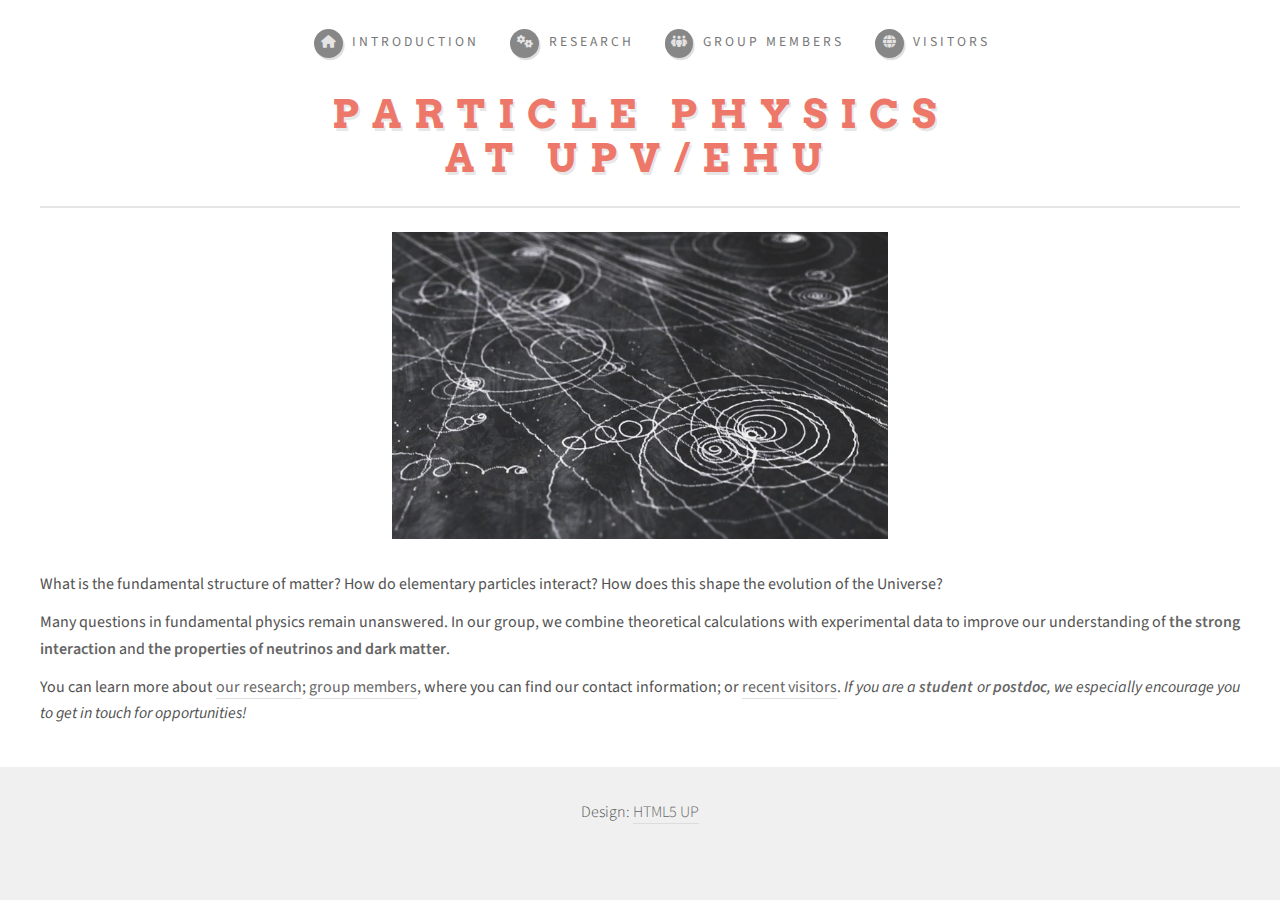
<file: index.html>
<!DOCTYPE HTML>
<!--
	Strongly Typed by HTML5 UP
	html5up.net | @ajlkn
	Free for personal and commercial use under the CCA 3.0 license (html5up.net/license)
-->
<html>
	<head>
		<title>Particle Physics at UPV/EHU</title>
		<meta charset="utf-8" />
		<meta name="viewport" content="width=device-width, initial-scale=1, user-scalable=no" />
		<link rel="stylesheet" href="assets/css/main.css" />
		<meta name="keywords" content="particle physics, fisica de particulas, high energy physics, quarks, neutrinos, dark matter, bilbao, ehu, upv, theoretical physics, hep, QCD, LHC" />
	</head>
	<body class="homepage is-preload">
	  <div id="page-wrapper">

	    <!-- Header -->
	    <section id="header">
	      <div class="container">

		<!-- Logo -->
		<h1 id="logo"><a href="index.html">Particle Physics <br> at UPV/EHU</a></h1>

		<!-- Nav -->
		<nav id="nav">
		  <ul>
		    <li><a class="icon solid fa-home" href="index.html"><span>Introduction</span></a></li>
		    <li><a class="icon solid fa-gears" href="research.html"><span>Research</span></a></li>
		    <li><a class="icon solid fa-people-group" href="team.html"><span>Group Members</span></a></li>
		    <li><a class="icon solid fa-globe" href="visitors.html"><span>Visitors</span></a></li>
		  </ul>
		</nav>

	      </div>
	      
	    </section>

	    <section id="main">
	      <div class="container">
		<div id="content">		
		  <span class="image centered" style="opacity: 1; margin: 0em 0 -0.5em 0; border: 0px !important"><img src="images/tracks.png" alt="Particle tracks in a cloud chamber"/></span>
		
		  <p>What is the fundamental structure of matter? How do elementary particles interact? How does this shape the evolution of the Universe?</p>
		
		  <p>Many questions in fundamental physics remain unanswered. In our group, we combine theoretical calculations with experimental data to improve our understanding of <strong>the strong interaction</strong> and <strong>the properties of neutrinos and dark matter</strong>. </p>

		  <p>You can learn more about <a href="research.html">our research</a>; <a href="team.html">group members</a>, where you can find our contact information; or <a href="visitors.html">recent visitors</a>. <em>If you are a <strong>student</strong> or <strong>postdoc</strong>, we especially encourage you to get in touch for opportunities!</em></p>

		</div>
	      </div>
	    </section>


	    <!-- Footer -->
	    <div id="copyright" class="container">
	      <ul class="links">
		<li>Design: <a href="http://html5up.net">HTML5 UP</a></li>
	      </ul>
	    </div>
	    
	  </div>

	  <!-- Scripts -->
	  <script src="assets/js/jquery.min.js"></script>
	  <script src="assets/js/jquery.dropotron.min.js"></script>
	  <script src="assets/js/browser.min.js"></script>
	  <script src="assets/js/breakpoints.min.js"></script>
	  <script src="assets/js/util.js"></script>
	  <script src="assets/js/main.js"></script>

	</body>
</html>
</file>
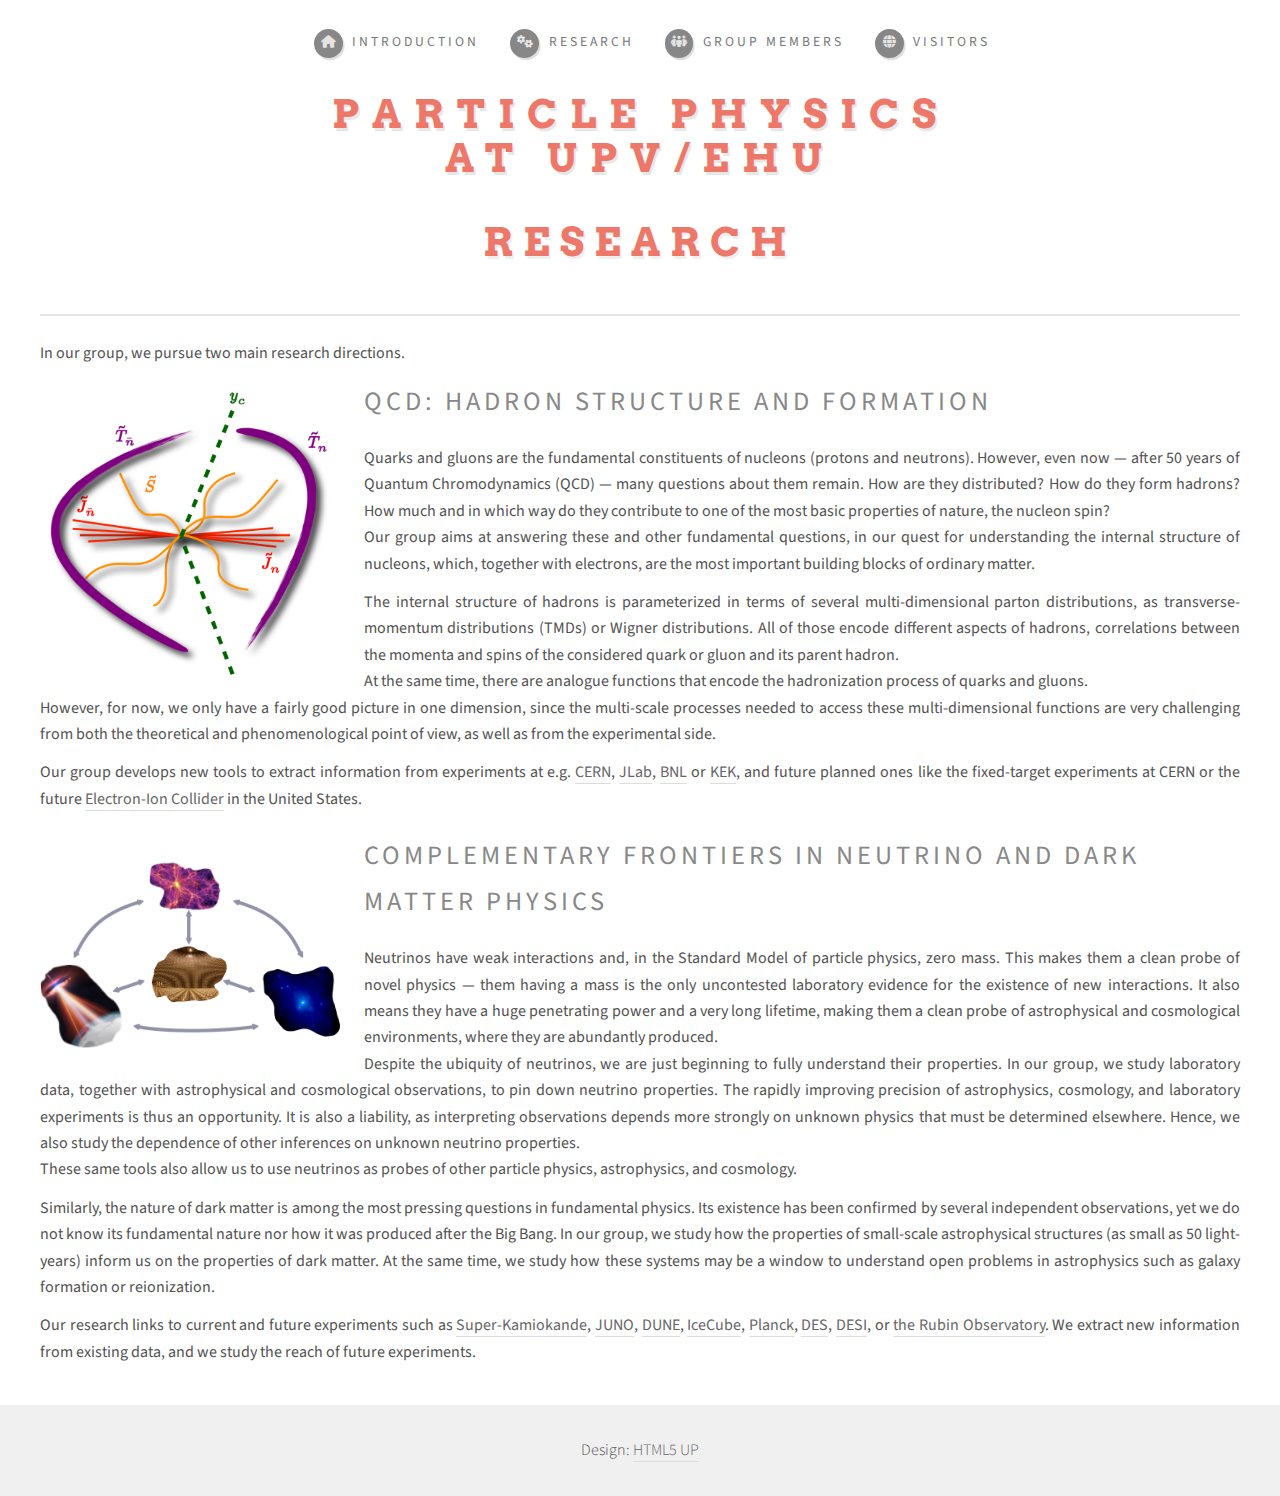
<file: research.html>
<!DOCTYPE HTML>
<!--
    Strongly Typed by HTML5 UP
    html5up.net | @ajlkn
    Free for personal and commercial use under the CCA 3.0 license (html5up.net/license)
  -->
<html>
  <head>
    <title>Particle Physics at UPV/EHU</title>
    <meta charset="utf-8" />
    <meta name="viewport" content="width=device-width, initial-scale=1, user-scalable=no" />
    <link rel="stylesheet" href="assets/css/main.css" />
  </head>
  <body class="no-sidebar is-preload">
    <div id="page-wrapper">

      <!-- Header -->
      <section id="header">
	<div class="container">

	  <!-- Logo -->
	  <h1 id="logo"><a href="index.html">Particle Physics <br> at UPV/EHU</a></h1>	  
	  <h2 id="logo">Research</h1>

<!-- Nav -->
<nav id="nav">
  <ul>
    <li><a class="icon solid fa-home" href="index.html"><span>Introduction</span></a></li>
    <li><a class="icon solid fa-gears" href="research.html"><span>Research</span></a></li>
    <li><a class="icon solid fa-people-group" href="team.html"><span>Group Members</span></a></li>
    <li><a class="icon solid fa-globe" href="visitors.html"><span>Visitors</span></a></li>
  </ul>
</nav>

</div>
</section>

<!-- Main -->
<section id="main">  
  <div class="container">
    <p> In our group, we pursue two main research directions. </p>	    
    <div id="content">
      <!-- Post -->
      <article class="box post">
	<span class="image left" style="opacity: 1; border: 0px !important"><img src="images/QCDhasform.png" alt="Cartoon depicting transverse momentum in hadrons" /></span>
	
	<h2>QCD: hadron structure and formation</h2>
	<p>Quarks and gluons are the fundamental constituents of nucleons (protons and neutrons). However, even now — after 50 years of Quantum Chromodynamics (QCD) — many questions about them remain. How are they distributed?  How do they form hadrons? How much and in which way do they contribute to one of the most basic properties of nature, the nucleon spin? <br>
	  Our group aims at answering these and other fundamental questions, in our quest for understanding the internal structure of nucleons, which, together with electrons, are the most important building blocks of ordinary matter.</p>
	
	<p>The internal structure of hadrons is parameterized in terms of several multi-dimensional parton distributions, as transverse-momentum distributions (TMDs) or Wigner distributions. All of those encode different aspects of hadrons, correlations between the momenta and spins of the considered quark or gluon and its parent hadron. <br>
	  At the same time, there are analogue functions that encode the hadronization process of quarks and gluons. <br>
	  However, for now, we only have a fairly good picture in one dimension, since the multi-scale processes needed to access these multi-dimensional functions are very challenging from both the theoretical and phenomenological point of view, as well as from the experimental side. </p>
	
	<p>Our group develops new tools to extract information from experiments at e.g. <a href="https://home.cern/">CERN</a>, <a href="https://www.jlab.org/">JLab</a>, <a href="https://www.bnl.gov/">BNL</a> or <a href="https://www.kek.jp/en/">KEK</a>, and future planned ones like the fixed-target experiments at CERN or the future <a href="https://www.bnl.gov/eic/">Electron-Ion Collider</a> in the United States.</p>

      </article>

      <article class="box post" style="margin-left: 0">	    
	<span class="image left" style="opacity: 1; border: 0px !important"><img src="images/neutrinos.png" alt="Cartoon depicting transverse momentum in hadrons" /></span>
	
	
	<h2>Complementary frontiers in neutrino and dark matter physics</h2>
	<p>Neutrinos have weak interactions and, in the Standard Model of particle physics, zero mass. This makes them a clean probe of novel physics — them having a mass is the only uncontested laboratory evidence for the existence of new interactions. It also means they have a huge penetrating power and a very long lifetime, making them a clean probe of astrophysical and cosmological environments, where they are abundantly produced. <br>
	  Despite the ubiquity of neutrinos, we are just beginning to fully understand their properties. In our group, we study laboratory data, together with astrophysical and cosmological observations, to pin down neutrino properties. The rapidly improving precision of astrophysics, cosmology, and laboratory experiments is thus an opportunity. It is also a liability, as interpreting observations depends more strongly on unknown physics that must be determined elsewhere. Hence, we also study the dependence of other inferences on unknown neutrino properties. <br>
	  These same tools also allow us to use neutrinos as probes of other particle physics, astrophysics, and cosmology.</p>
	
	<p>Similarly, the nature of dark matter is among the most pressing questions in fundamental physics. Its existence has been confirmed by several independent observations, yet we do not know its fundamental nature nor how it was produced after the Big Bang. In our group, we study how the properties of small-scale astrophysical structures (as small as 50 light-years) inform us on the properties of dark matter. At the same time, we study how these systems may be a window to understand open problems in astrophysics such as galaxy formation or reionization.</p>

	<p>Our research links to current and future experiments such as <a href="https://www-sk.icrr.u-tokyo.ac.jp/en/sk/">Super-Kamiokande</a>, <a href="http://juno.ihep.cas.cn/">JUNO</a>, <a href="https://www.dunescience.org/">DUNE</a>, <a href="https://icecube.wisc.edu/">IceCube</a>, <a href="https://www.esa.int/Science_Exploration/Space_Science/Planck">Planck</a>, <a href="https://www.darkenergysurvey.org/des-year-3-cosmology-results-papers/">DES</a>, <a href="https://www.desi.lbl.gov/">DESI</a>, or <a href="https://www.lsst.org/">the Rubin Observatory</a>. We extract new information from existing data, and we study the reach of future experiments.</p>
      </article>	    

    </div>
  </div>
</section>

<!-- Footer -->
<div id="copyright" class="container">
  <ul class="links">
    <li>Design: <a href="http://html5up.net">HTML5 UP</a></li>
  </ul>
</div>

<!-- Scripts -->
<script src="assets/js/jquery.min.js"></script>
<script src="assets/js/jquery.dropotron.min.js"></script>
<script src="assets/js/browser.min.js"></script>
<script src="assets/js/breakpoints.min.js"></script>
<script src="assets/js/util.js"></script>
<script src="assets/js/main.js"></script>

</body>
</html>
</file>
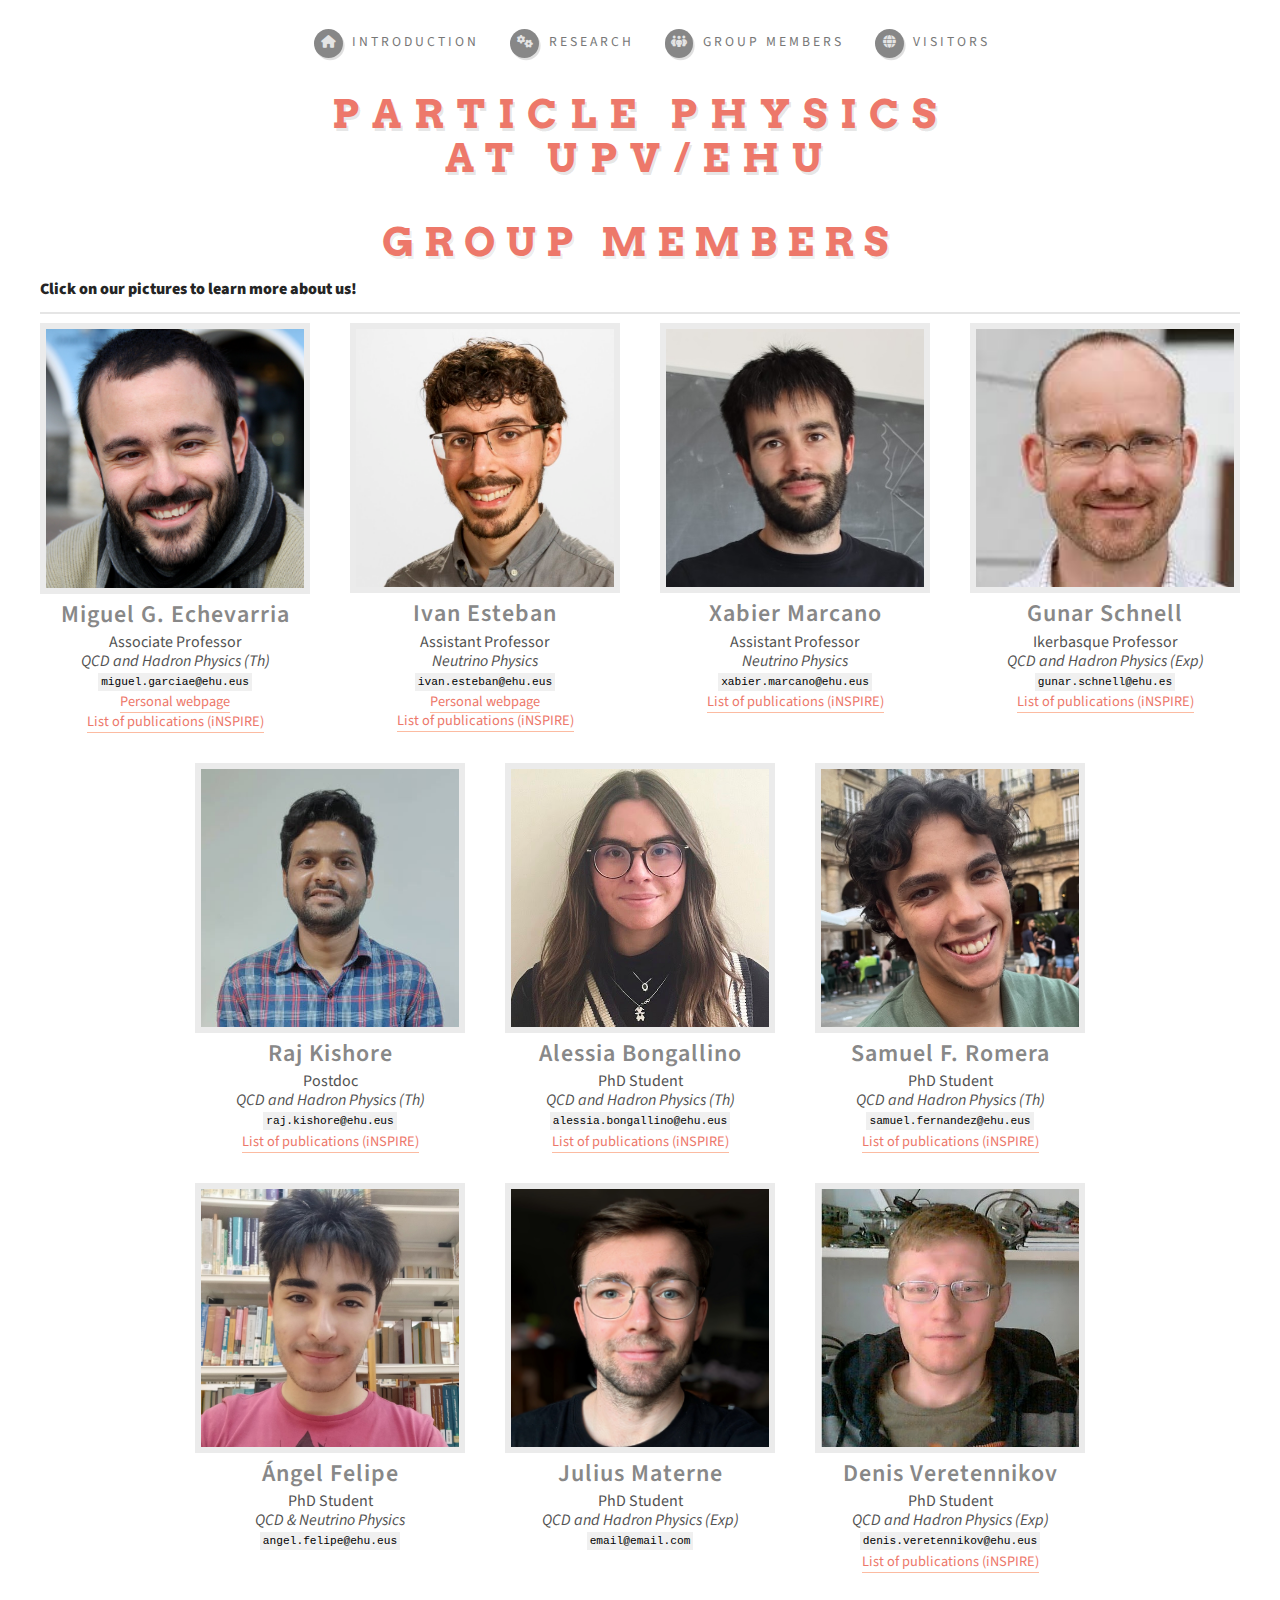
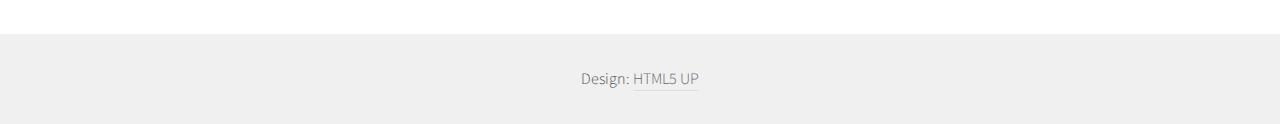
<file: team.html>
<!DOCTYPE HTML>
<!--
    Strongly Typed by HTML5 UP
    html5up.net | @ajlkn
    Free for personal and commercial use under the CCA 3.0 license (html5up.net/license)
  -->
<html>
  <head>
    <title>Particle Physics at UPV/EHU</title>
    <meta charset="utf-8" />
    <meta name="viewport" content="width=device-width, initial-scale=1, user-scalable=no" />
    <link rel="stylesheet" href="assets/css/main.css" />
  </head>
  <body class="no-sidebar is-preload">
    <div id="page-wrapper">

      <!-- Header -->
      <section id="header">
	<div class="container">

	  <!-- Logo -->
	  <h1 id="logo"><a href="index.html">Particle Physics <br> at UPV/EHU</a></h1>	  
	  <h2 id="logo">Group Members</h1>
<!-- Nav -->
<nav id="nav">
  <ul>
    <li><a class="icon solid fa-home" href="index.html"><span>Introduction</span></a></li>
    <li><a class="icon solid fa-gears" href="research.html"><span>Research</span></a></li>
    <li><a class="icon solid fa-people-group" href="team.html"><span>Group Members</span></a></li>
    <li><a class="icon solid fa-globe" href="visitors.html"><span>Visitors</span></a></li>
  </ul>
</nav>
<p style="margin-top:0"> <strong> Click on our pictures to learn more about us! </strong> </p>	    
</div>
</section>

<!-- Main -->
<section id="main">
  <div class="container">

  <div class="row aln-center">
  <div class="col-3">
    <a href="#miguel" class="image featured"><img src="images/miguel.jpg" alt="Miguel G. Echevarria" /></a>
    <header>
      <h4>Miguel G. Echevarria</h4>
    </header>
    <p>Associate Professor <br>
    <em>QCD and Hadron Physics (Th) </em> <br>
      <code>miguel.<wbr>garciae<wbr>@ehu.eus </code> <br>
    <a href="https://sites.google.com/site/miguelgechevarria">Personal webpage</a>  <br>
    <a href="https://inspirehep.net/authors/1078290">List of publications (iNSPIRE)</a></p>

    <article id="miguel" class="overlay">
      <a class="cancel" href="#_"></a>
      <div class="popup">
	<div class="header">
	<a class="close" href="#_"></a>
	<h3>Miguel G. Echevarria</h3>
	</div>
	<div class="content">
	<p> I got my PhD at Complutense University of Madrid in 2013, after graduating in Physics (<em>Licenciatura</em>) at the University of the Basque Country in 2008 and obtaining a Master in Theoretical Physics at Autonomous University of Madrid (2008-2010). This was followed by several postdoctoral appointments, first at the National Institute for Subatomic Physics (NIKHEF) in Amsterdam (2013-2015), then at the University of Barcelona with a <em>Juan de la Cierva</em> fellowship (2015-2017), and afterwards at the Italian National Institute for Nuclear Physics INFN in Pavia (2017-2019) with a <em>Marie Curie</em> fellowship. After that I got an assistant professor position (2019) and then a <em>Beatriz Galindo</em> distinguished researcher position (2020) at the University of Alcalá, before finally <em>coming back home</em> to Bilbao in the fall of 2021. </p>

	<p>My research interests include Theoretical Physics, Collider Phenomenology, <span style="color:#e41a1c">Q</span><span style="color:#4daf4a">C</span><span style="color:#377eb8">D</span>, Effective Field Theories, Hadron Structure.</p>
	</div>
    </div>
    </article>
  
  </div>


  
  <div class="col-3">
    <a href="#ivan" class="image featured"><img src="images/ivan.jpg" alt="Ivan Esteban" /></a>
    <header>
      <h4>Ivan Esteban</h4>
    </header>
    <p>Assistant Professor <br>
    <em>Neutrino Physics </em> <br>
      <code>ivan.<wbr>esteban<wbr>@ehu.eus </code>  <br>
    <a href="https://ivan-esteban.com/">Personal webpage</a>  <br>
    <a href="https://inspirehep.net/authors/1497177">List of publications (iNSPIRE)</a></p>

    <article id="ivan" class="overlay">
      <a class="cancel" href="#_"></a>
      <div class="popup">
	<div class="header">	
	<a class="close" href="#_"></a>
	<h3>Ivan Esteban</h3>
	</div>
	<div class="content">	
	  <p> I studied physics at the University of The Basque Country (2011-2015). I then took a Master's in Astrophysics, Particle Physics, and Cosmology in the University of Barcelona (2015-2016), where I did my PhD (2016-2020, you can read my dissertation <a href="https://arxiv.org/abs/2010.00440">in arXiv</a>!). <br>
	    Afterwards, I was a postdoctoral fellow at the <a href="https://ccapp.osu.edu/">Center for Cosmology and AstroParticle Physics</a> at the Ohio State University (2020-2023), and since 2023 I am professor at the University of the Basque Country.
	  </p>

	  <p>
	    I am broadly interested in fundamental physics, in particular neutrinos and dark matter. These particles barely interact and their properties cannot be described by our current theories, but they are essential to understand the origin and evolution of the Universe. To understand their properties, I combine information from laboratory experiments and astrophysical and cosmological observations. I am also very interested in using these particles as tools to explore other aspects of particle physics, astrophysics, and cosmology.
	  </p>
	</div>
    </div>
    </article>
    
  </div>
  
  <div class="col-3">
    <a href="#xabier" class="image featured"><img src="images/xabier.jpg" alt="Xabier Marcano" /></a>
    <header>
      <h4>Xabier Marcano</h4>
    </header>
    <p>Assistant Professor <br>
    <em>Neutrino Physics </em> <br>
      <code>xabier.<wbr>marcano<wbr>@ehu.eus </code>  <br>
      <a href="https://inspirehep.net/authors/1300757">List of publications (iNSPIRE)</a></p>
    <article id="xabier" class="overlay">
      <a class="cancel" href="#_"></a>
      <div class="popup">
    <div class="header">
      <a class="close" href="#_"></a>
      <h3>Xabier Marcano</h3>
    </div>
    <div class="content">
      <p> ... </p>
    </div>
      </div>
    </article>
  </div>
  
  <div class="col-3">
    <a href="#gunar" class="image featured"><img src="images/gunar.jpg" alt="Gunar Schnell" /></a>
    <header>
      <h4>Gunar Schnell</h4>
    </header>
    <p>Ikerbasque Professor <br>
    <em>QCD and Hadron Physics (Exp) </em> <br>
      <code>gunar.<wbr>schnell<wbr>@ehu.es</code>  <br>
      <a href="https://inspirehep.net/authors/989759">List of publications (iNSPIRE)</a></p>
    <article id="gunar" class="overlay">
      <a class="cancel" href="#_"></a>
      <div class="popup">
    <div class="header">
      <a class="close" href="#_"></a>
      <h3>Gunar Schnell</h3>
    </div>
    <div class="content">
      <p> I am an IKERBASQUE Research Professor associated with the Department of Physics at UPV/EHU. I obtained my PhD in 1999 from New Mexico State University on hyperon polarization in deep-inelastic scattering measured at HERMES. I subsequently held a research fellowship position at DESY, a joint Alexander-von-Humboldt/JSPS research fellowship position at Tokyo Institute of Technology, and an FWO research fellowship in Belgium. In 2008 I joined DESY as scientific staff leading up to the post in Bilbao in 2011. </p>

      <p> My research interests focus on the experimental and phenomenological investigation of Quantum Chromodynamics. I have contributed substantially to the study of the (spin) structure of nucleons, especially from the experimental side where I as part of various collaboration published several groundbreaking results (1 "topcite=1000+", 8 "topcite=500+"). I am heavily involved in the study of transverse-momentum distributions (TMDs), for which I led the analysis and publication effort of the HERMES collaboration. Since coming to Bilbao, I have been Spokesperson of the HERMES collaboration. I am also member of the AnDY, Belle, and H1 collaborations. I work with several theorists on the phenomenology of TMDs. I also work on the physics case of the future electron-ion collider for which, among others, I contributed to the White Paper and Yellow Report. <br>
        I participate in several Scientific/Advorisory Committees of conferences, was a long-standing member of CERN's PS and SPS Programme Committee, co-convenor of CERN's Physics Beyond Collider (PBC) QCD working group, contributing to the Physics Briefing Book of the 2020 European Strategy for Particle Physics update, and since 2024 experiment coordinator of the PBC. I have been evaluator in CERN's "Beamline for Schools" selection committee, the US DOE SoLID review, the EU COST and MCS IF programs, as well as for the Flemish FWO, the Swiss SWF, and the Polish NSC funding agencies.</p>
    </div>
      </div>
    </article>
  </div>


  
</div>

<div class="row aln-center">
  <div class="col-3">
    <a href="#raj" class="image featured"><img src="images/raj.jpg" alt="Raj Kishore" /></a>
    <header>
      <h4>Raj Kishore</h4>
    </header>
    <p>Postdoc <br>
    <em>QCD and Hadron Physics (Th) </em> <br>
      <code>raj.<wbr>kishore<wbr>@ehu.eus</code> <br>
      <a href="https://inspirehep.net/authors/1876836">List of publications (iNSPIRE)</a></p>

  <article id="raj" class="overlay">
      <a class="cancel" href="#_"></a>
      <div class="popup">
	<div class="header">	
	  <a class="close" href="#_"></a>
	  <h3>Raj Kishore</h3>
	</div>
	<div class="content">
	  <p>  </p>
	</div>
    </div>
  </article>
  
  </div>
  
  <div class="col-3">
    <a href="#alessia" class="image featured"><img src="images/alessia.jpg" alt="Alessia Bongallino" /></a>
    <header>
      <h4>Alessia Bongallino</h4>
    </header>
    <p>PhD Student <br>
    <em>QCD and Hadron Physics (Th) </em> <br>
      <code>alessia.<wbr>bongallino<wbr>@ehu.eus </code><br>
      <a href="https://inspirehep.net/authors/2834053">List of publications (iNSPIRE)</a></p>

    <article id="alessia" class="overlay">
      <a class="cancel" href="#_"></a>
      <div class="popup">
      <div class="header">
	<a class="close" href="#_"></a>
	<h3>Alessia Bongallino</h3>
      </div>
      <div class="content">
	<p>  </p>
      </div>
    </div>
  </article>
  
  </div>
  
  <div class="col-3">
    <a href="#samuel" class="image featured"><img src="images/samuel.jpg" alt="Samuel F. Romera" /></a>
    <header>
      <h4>Samuel F. Romera</h4>
    </header>
    <p>PhD Student <br>
    <em>QCD and Hadron Physics (Th) </em> <br>
      <code>samuel.<wbr>fernandez<wbr>@ehu.eus </code>  <br>
      <a href="https://inspirehep.net/authors/2690627">List of publications (iNSPIRE)</a></p>

    <article id="samuel" class="overlay">
      <a class="cancel" href="#_"></a>
      <div class="popup">
      <div class="header">	
	<a class="close" href="#_"></a>
	<h3>Samuel F. Romera</h3>
      </div>
      <div class="content">      
	<p>  </p>
      </div>
    </div>
    </article>    
  </div>

</div>
<div class="row aln-center">
  
  <div class="col-3">
    <a href="#angel" class="image featured"><img src="images/angel.jpg" alt="Ángel Felipe" /></a>
    <header>
      <h4>Ángel Felipe</h4>
    </header>
    <p>PhD Student <br>
    <em>QCD & Neutrino Physics </em> <br>
      <code>angel.felipe<wbr>@ehu.eus </code>  <br>
	    
    <article id="angel" class="overlay">
      <a class="cancel" href="#_"></a>
      <div class="popup">
	<div class="header">
	  <a class="close" href="#_"></a>
	  <h3>Ángel Felipe</h3>
	</div>
	<div class="content">
	  <p>  </p>
	</div>
      </div>
    </article>
  </div>
  
  
  <div class="col-3">
    <a href="#julius" class="image featured"><img src="images/julius.jpg" alt="Julius Materne" /></a>
    <header>
      <h4>Julius Materne</h4>
    </header>
    <p>PhD Student <br>
    <em>QCD and Hadron Physics (Exp) </em> <br>
      <code>email<wbr>@email.com </code>  <br>
        
    <article id="angel" class="overlay">
      <a class="cancel" href="#_"></a>
      <div class="popup">
    <div class="header">
      <a class="close" href="#_"></a>
      <h3>Julius Materne</h3>
    </div>
    <div class="content">
      <p>  </p>
    </div>
      </div>
    </article>
  </div>
  
  <div class="col-3">
    <a href="#denis" class="image featured"><img src="images/denis.jpg" alt="Denis Veretennikov" /></a>
    <header>
      <h4>Denis Veretennikov</h4>
    </header>
    <p>PhD Student <br>
    <em>QCD and Hadron Physics (Exp) </em> <br>
      <code>denis.<wbr>veretennikov<wbr>@ehu.eus </code>  <br>
      <a href="https://inspirehep.net/authors/2322727">List of publications (iNSPIRE)</a></p>

    <article id="denis" class="overlay">
      <a class="cancel" href="#_"></a>
      <div class="popup">
    <div class="header">
      <a class="close" href="#_"></a>
      <h3>Denis Veretennikov</h3>
    </div>
    <div class="content">
      <p>  </p>
    </div>
      </div>
    </article>
  </div>
  
</div>
</div>
</section>

<!-- Footer -->
<div id="copyright" class="container">
  <ul class="links">
    <li>Design: <a href="http://html5up.net">HTML5 UP</a></li>
  </ul>
</div>

<!-- Scripts -->
<script src="assets/js/jquery.min.js"></script>
<script src="assets/js/jquery.dropotron.min.js"></script>
<script src="assets/js/browser.min.js"></script>
<script src="assets/js/breakpoints.min.js"></script>
<script src="assets/js/util.js"></script>
<script src="assets/js/main.js"></script>

</body>
</html>
</file>
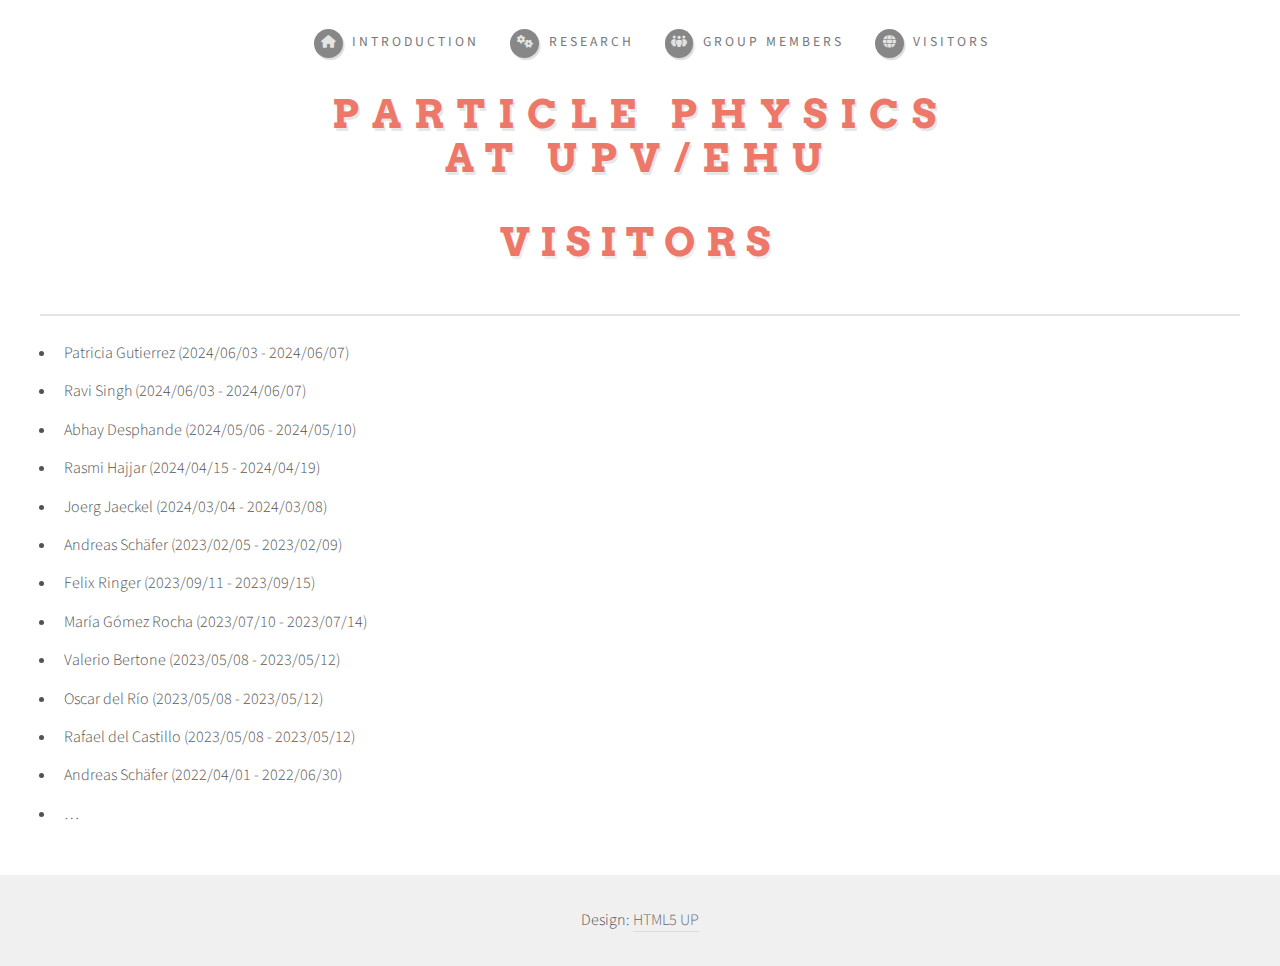
<file: visitors.html>
<!DOCTYPE HTML>
<!--
    Strongly Typed by HTML5 UP
    html5up.net | @ajlkn
    Free for personal and commercial use under the CCA 3.0 license (html5up.net/license)
  -->
<html>
  <head>
    <title>Particle Physics at UPV/EHU</title>
    <meta charset="utf-8" />
    <meta name="viewport" content="width=device-width, initial-scale=1, user-scalable=no" />
    <link rel="stylesheet" href="assets/css/main.css" />
  </head>
  <body class="no-sidebar is-preload">
    <div id="page-wrapper">

      <!-- Header -->
      <section id="header">
	<div class="container">

	  <!-- Logo -->
	  <h1 id="logo"><a href="index.html">Particle Physics <br> at UPV/EHU</a></h1>	  
	  <h2 id="logo">Visitors</h1>

<!-- Nav -->
<nav id="nav">
  <ul>
    <li><a class="icon solid fa-home" href="index.html"><span>Introduction</span></a></li>
    <li><a class="icon solid fa-gears" href="research.html"><span>Research</span></a></li>
    <li><a class="icon solid fa-people-group" href="team.html"><span>Group Members</span></a></li>
    <li><a class="icon solid fa-globe" href="visitors.html"><span>Visitors</span></a></li>
  </ul>
</nav>

</div>
</section>

<!-- Main -->
<section id="main">  
  <div class="container">
    <ul>
      <li> Patricia Gutierrez (2024/06/03 - 2024/06/07)
      <li> Ravi Singh (2024/06/03 - 2024/06/07)
      <li> Abhay Desphande (2024/05/06 - 2024/05/10)
      <li> Rasmi Hajjar (2024/04/15 - 2024/04/19)
      <li> Joerg Jaeckel (2024/03/04 - 2024/03/08)
      <li> Andreas Schäfer (2023/02/05 - 2023/02/09)
      <li> Felix Ringer (2023/09/11 - 2023/09/15)
      <li> María Gómez Rocha (2023/07/10 - 2023/07/14)
      <li> Valerio Bertone (2023/05/08 - 2023/05/12)
      <li> Oscar del Río (2023/05/08 - 2023/05/12)
      <li> Rafael del Castillo (2023/05/08 - 2023/05/12)
      <li> Andreas Schäfer (2022/04/01 - 2022/06/30)
      <li> …
    </ul>
  </div>
</section>

<!-- Footer -->
<div id="copyright" class="container">
  <ul class="links">
    <li>Design: <a href="http://html5up.net">HTML5 UP</a></li>
  </ul>
</div>

<!-- Scripts -->
<script src="assets/js/jquery.min.js"></script>
<script src="assets/js/jquery.dropotron.min.js"></script>
<script src="assets/js/browser.min.js"></script>
<script src="assets/js/breakpoints.min.js"></script>
<script src="assets/js/util.js"></script>
<script src="assets/js/main.js"></script>

</body>
</html>
</file>
<file: assets/css/main.css>
@import url("fontawesome-all.min.css");
@import url("https://fonts.googleapis.com/css?family=Source+Sans+Pro:300,400,600|Arvo:700");

/*
	Strongly Typed by HTML5 UP
	html5up.net | @ajlkn
	Free for personal and commercial use under the CCA 3.0 license (html5up.net/license)
*/

html, body, div, span, applet, object,
iframe, h1, h2, h3, h4, h5, h6, p, blockquote,
pre, a, abbr, acronym, address, big, cite,
code, del, dfn, em, img, ins, kbd, q, s, samp,
small, strike, strong, sub, sup, tt, var, b,
u, i, center, dl, dt, dd, ol, ul, li, fieldset,
form, label, legend, table, caption, tbody,
tfoot, thead, tr, th, td, article, aside,
canvas, details, embed, figure, figcaption,
footer, header, hgroup, menu, nav, output, ruby,
section, summary, time, mark, audio, video {
	margin: 0;
	padding: 0;
	border: 0;
	font-size: 100%;
	font: inherit;
	vertical-align: baseline;}

article, aside, details, figcaption, figure,
footer, header, hgroup, menu, nav, section {
	display: block;}

body {
	line-height: 1;
}

ol, ul {
	list-style: none;
}

p {
    font-weight: 400;
    color: #525252;
}		

blockquote, q {
	quotes: none;
}

	blockquote:before, blockquote:after, q:before, q:after {
		content: '';
		content: none;
	}

table {
	border-collapse: collapse;
	border-spacing: 0;
}

body {
	-webkit-text-size-adjust: none;
}

mark {
	background-color: transparent;
	color: inherit;
}

input::-moz-focus-inner {
	border: 0;
	padding: 0;
}

input, select, textarea {
	-moz-appearance: none;
	-webkit-appearance: none;
	-ms-appearance: none;
	appearance: none;
}

/* Basic */

	html {
		box-sizing: border-box;
	}

	*, *:before, *:after {
		box-sizing: inherit;
	}

	body {
		background: #f0f0f0;
	}

		body.is-preload *, body.is-preload *:before, body.is-preload *:after {
			-moz-animation: none !important;
			-webkit-animation: none !important;
			-ms-animation: none !important;
			animation: none !important;
			-moz-transition: none !important;
			-webkit-transition: none !important;
			-ms-transition: none !important;
			transition: none !important;
		}

	body, input, textarea, select {
		font-family: 'Source Sans Pro';
		font-weight: 300;
		color: #777;
		line-height: 1.65em;
		font-size: 15pt;
	}

	h1, h2, h3, h4, h5, h6 {
		font-weight: 600;
		text-transform: uppercase;
		color: #888;
	}

	h1 a, h2 a, h3 a, h4 a, h5 a, h6 a {
		color: inherit;
		text-decoration: none;
		border: 0;
	}

	h2 {
		font-size: 1.65em;
		font-weight: 400;
		letter-spacing: 4px;
		margin: 0 0 1.5em 0;
		line-height: 1.75em;
	}

	h3 {
		font-size: 1em;
		letter-spacing: 2px;
		margin: 0 0 1.25em 0;
	}

	h4 {
		font-size: 1.5em;
		letter-spacing: 1px;
		text-transform: none;
	}	

	a {
		-moz-transition: color 0.25s ease-in-out, border-bottom-color 0.25s ease-in-out;
		-webkit-transition: color 0.25s ease-in-out, border-bottom-color 0.25s ease-in-out;
		-ms-transition: color 0.25s ease-in-out, border-bottom-color 0.25s ease-in-out;
		transition: color 0.25s ease-in-out, border-bottom-color 0.25s ease-in-out;
		color: #666;
		text-decoration: none;
		border-bottom: solid 1px #ddd;
	}

		a strong {
			-moz-transition: color 0.25s ease-in-out, border-bottom-color 0.25s ease-in-out;
			-webkit-transition: color 0.25s ease-in-out, border-bottom-color 0.25s ease-in-out;
			-ms-transition: color 0.25s ease-in-out, border-bottom-color 0.25s ease-in-out;
			transition: color 0.25s ease-in-out, border-bottom-color 0.25s ease-in-out;
		}

		a:hover {
			color: #ed786a;
			border-bottom-color: rgba(255, 255, 255, 0);
		}

			a:hover strong {
				color: #ed786a;
			}

	strong, b {
		font-weight: 600;
		color: #666;
	}

	em, i {
		font-style: italic;
	}

	sub {
		position: relative;
		top: 0.5em;
		font-size: 0.8em;
	}

	sup {
		position: relative;
		top: -0.5em;
		font-size: 0.8em;
	}

	hr {
		border: 0;
		border-top: solid 1px #ddd;
	}

	blockquote {
		border-left: solid 0.5em #ddd;
		padding: 1em 0 1em 2em;
		font-style: italic;
	}

	p {
		text-align: justify;
		margin-bottom: 2em;
	}

	ul, ol, dl, table, blockquote {
		margin-bottom: 2em;
	}

	br.clear {
		clear: both;
	}

/* Container */

	.container {
		margin: 0 auto;
		max-width: 100%;
		width: 70em;
	}

		@media screen and (max-width: 1680px) {

			.container {
				width: 68em;
			}

		}

		@media screen and (max-width: 1280px) {

			.container {
				width: calc(100% - 80px);
			}

		}

		@media screen and (max-width: 980px) {

			.container {
				width: calc(100% - 100px);
			}

		}

		@media screen and (max-width: 736px) {

			.container {
				width: calc(100% - 40px);
			}

		}

/* Row */

	.row {
		display: flex;
		flex-wrap: wrap;
		box-sizing: border-box;
		align-items: stretch;
	}

		.row > * {
			box-sizing: border-box;
		}

		.row.gtr-uniform > * > :last-child {
			margin-bottom: 0;
		}

		.row.aln-left {
			justify-content: flex-start;
		}

		.row.aln-center {
			justify-content: center;
		}

		.row.aln-right {
			justify-content: flex-end;
		}

		.row.aln-top {
			align-items: flex-start;
		}

		.row.aln-middle {
			align-items: center;
		}

		.row.aln-bottom {
			align-items: flex-end;
		}

		.row > .imp {
			order: -1;
		}

		.row > .col-1 {
			width: 8.33333%;
		}

		.row > .off-1 {
			margin-left: 8.33333%;
		}

		.row > .col-2 {
			width: 16.66667%;
		}

		.row > .off-2 {
			margin-left: 16.66667%;
		}

		.row > .col-3 {
		    width: 25%;
		    text-align: center;
		}
		.row > .col-3 > p {
		    text-align: center;
		    margin-top: 0.3em;
		    line-height: 1.2em;
		}
		.row > .col-3 > p > a {
		    color: #ed786a;
		    font-size: 0.9em;
		    border-bottom: solid 1px #fcbba1;
		}		

		.row > .off-3 {
			margin-left: 25%;
		}

		.row > .col-4 {
			width: 33.33333%;
		}

		.row > .off-4 {
			margin-left: 33.33333%;
		}

		.row > .col-5 {
			width: 41.66667%;
		}

		.row > .off-5 {
			margin-left: 41.66667%;
		}

		.row > .col-6 {
			width: 50%;
		}

		.row > .off-6 {
			margin-left: 50%;
		}

		.row > .col-7 {
			width: 58.33333%;
		}

		.row > .off-7 {
			margin-left: 58.33333%;
		}

		.row > .col-8 {
			width: 66.66667%;
		}

		.row > .off-8 {
			margin-left: 66.66667%;
		}

		.row > .col-9 {
			width: 75%;
		}

		.row > .off-9 {
			margin-left: 75%;
		}

		.row > .col-10 {
			width: 83.33333%;
		}

		.row > .off-10 {
			margin-left: 83.33333%;
		}

		.row > .col-11 {
			width: 91.66667%;
		}

		.row > .off-11 {
			margin-left: 91.66667%;
		}

		.row > .col-12 {
			width: 100%;
		}

		.row > .off-12 {
			margin-left: 100%;
		}

		.row.gtr-0 {
			margin-top: 0px;
			margin-left: 0px;
		}

			.row.gtr-0 > * {
				padding: 0px 0 0 0px;
			}

			.row.gtr-0.gtr-uniform {
				margin-top: 0px;
			}

				.row.gtr-0.gtr-uniform > * {
					padding-top: 0px;
				}

		.row.gtr-25 {
			margin-top: -12.5px;
			margin-left: -12.5px;
		}

			.row.gtr-25 > * {
				padding: 12.5px 0 0 12.5px;
			}

			.row.gtr-25.gtr-uniform {
				margin-top: -12.5px;
			}

				.row.gtr-25.gtr-uniform > * {
					padding-top: 12.5px;
				}

		.row.gtr-50 {
			margin-top: -25px;
			margin-left: -25px;
		}

			.row.gtr-50 > * {
				padding: 25px 0 0 25px;
			}

			.row.gtr-50.gtr-uniform {
				margin-top: -25px;
			}

				.row.gtr-50.gtr-uniform > * {
					padding-top: 25px;
				}

		.row {
			margin-top: -50px;
			margin-left: -50px;
		}

			.row > * {
				padding: 35px 0 15px 50px;
			}

			.row.gtr-uniform {
				margin-top: -50px;
			}

				.row.gtr-uniform > * {
					padding-top: 50px;
				}

		.row.gtr-150 {
			margin-top: -75px;
			margin-left: -75px;
		}

			.row.gtr-150 > * {
				padding: 75px 0 0 75px;
			}

			.row.gtr-150.gtr-uniform {
				margin-top: -75px;
			}

				.row.gtr-150.gtr-uniform > * {
					padding-top: 75px;
				}

		.row.gtr-200 {
			margin-top: -100px;
			margin-left: -100px;
		}

			.row.gtr-200 > * {
				padding: 100px 0 0 100px;
			}

			.row.gtr-200.gtr-uniform {
				margin-top: -100px;
			}

				.row.gtr-200.gtr-uniform > * {
					padding-top: 100px;
				}

		@media screen and (max-width: 1680px) {

			.row {
				display: flex;
				flex-wrap: wrap;
				box-sizing: border-box;
				align-items: stretch;
			}

				.row > * {
					box-sizing: border-box;
				}

				.row.gtr-uniform > * > :last-child {
					margin-bottom: 0;
				}

				.row.aln-left {
					justify-content: flex-start;
				}

				.row.aln-center {
					justify-content: center;
				}

				.row.aln-right {
					justify-content: flex-end;
				}

				.row.aln-top {
					align-items: flex-start;
				}

				.row.aln-middle {
					align-items: center;
				}

				.row.aln-bottom {
					align-items: flex-end;
				}

				.row > .imp-xlarge {
					order: -1;
				}

				.row > .col-1-xlarge {
					width: 8.33333%;
				}

				.row > .off-1-xlarge {
					margin-left: 8.33333%;
				}

				.row > .col-2-xlarge {
					width: 16.66667%;
				}

				.row > .off-2-xlarge {
					margin-left: 16.66667%;
				}

				.row > .col-3-xlarge {
					width: 25%;
				}

				.row > .off-3-xlarge {
					margin-left: 25%;
				}

				.row > .col-4-xlarge {
					width: 33.33333%;
				}

				.row > .off-4-xlarge {
					margin-left: 33.33333%;
				}

				.row > .col-5-xlarge {
					width: 41.66667%;
				}

				.row > .off-5-xlarge {
					margin-left: 41.66667%;
				}

				.row > .col-6-xlarge {
					width: 50%;
				}

				.row > .off-6-xlarge {
					margin-left: 50%;
				}

				.row > .col-7-xlarge {
					width: 58.33333%;
				}

				.row > .off-7-xlarge {
					margin-left: 58.33333%;
				}

				.row > .col-8-xlarge {
					width: 66.66667%;
				}

				.row > .off-8-xlarge {
					margin-left: 66.66667%;
				}

				.row > .col-9-xlarge {
					width: 75%;
				}

				.row > .off-9-xlarge {
					margin-left: 75%;
				}

				.row > .col-10-xlarge {
					width: 83.33333%;
				}

				.row > .off-10-xlarge {
					margin-left: 83.33333%;
				}

				.row > .col-11-xlarge {
					width: 91.66667%;
				}

				.row > .off-11-xlarge {
					margin-left: 91.66667%;
				}

				.row > .col-12-xlarge {
					width: 100%;
				}

				.row > .off-12-xlarge {
					margin-left: 100%;
				}

				.row.gtr-0 {
					margin-top: 0px;
					margin-left: 0px;
				}

					.row.gtr-0 > * {
						padding: 0px 0 0 0px;
					}

					.row.gtr-0.gtr-uniform {
						margin-top: 0px;
					}

						.row.gtr-0.gtr-uniform > * {
							padding-top: 0px;
						}

				.row.gtr-25 {
					margin-top: -12.5px;
					margin-left: -12.5px;
				}

					.row.gtr-25 > * {
						padding: 12.5px 0 0 12.5px;
					}

					.row.gtr-25.gtr-uniform {
						margin-top: -12.5px;
					}

						.row.gtr-25.gtr-uniform > * {
							padding-top: 12.5px;
						}

				.row.gtr-50 {
					margin-top: -25px;
					margin-left: -25px;
				}

					.row.gtr-50 > * {
						padding: 25px 0 0 25px;
					}

					.row.gtr-50.gtr-uniform {
						margin-top: -25px;
					}

						.row.gtr-50.gtr-uniform > * {
							padding-top: 25px;
						}

				.row {
					margin-top: -50px;
					margin-left: -50px;
				}

					.row > * {
						padding: 35px 0 15px 50px;
					}

					.row.gtr-uniform {
						margin-top: -50px;
					}

						.row.gtr-uniform > * {
							padding-top: 50px;
						}

				.row.gtr-150 {
					margin-top: -75px;
					margin-left: -75px;
				}

					.row.gtr-150 > * {
						padding: 75px 0 0 75px;
					}

					.row.gtr-150.gtr-uniform {
						margin-top: -75px;
					}

						.row.gtr-150.gtr-uniform > * {
							padding-top: 75px;
						}

				.row.gtr-200 {
					margin-top: -100px;
					margin-left: -100px;
				}

					.row.gtr-200 > * {
						padding: 100px 0 0 100px;
					}

					.row.gtr-200.gtr-uniform {
						margin-top: -100px;
					}

						.row.gtr-200.gtr-uniform > * {
							padding-top: 100px;
						}

		}

		@media screen and (max-width: 1280px) {

			.row {
				display: flex;
				flex-wrap: wrap;
				box-sizing: border-box;
				align-items: stretch;
			}

				.row > * {
					box-sizing: border-box;
				}

				.row.gtr-uniform > * > :last-child {
					margin-bottom: 0;
				}

				.row.aln-left {
					justify-content: flex-start;
				}

				.row.aln-center {
					justify-content: center;
				}

				.row.aln-right {
					justify-content: flex-end;
				}

				.row.aln-top {
					align-items: flex-start;
				}

				.row.aln-middle {
					align-items: center;
				}

				.row.aln-bottom {
					align-items: flex-end;
				}

				.row > .imp-large {
					order: -1;
				}

				.row > .col-1-large {
					width: 8.33333%;
				}

				.row > .off-1-large {
					margin-left: 8.33333%;
				}

				.row > .col-2-large {
					width: 16.66667%;
				}

				.row > .off-2-large {
					margin-left: 16.66667%;
				}

				.row > .col-3-large {
					width: 25%;
				}

				.row > .off-3-large {
					margin-left: 25%;
				}

				.row > .col-4-large {
					width: 33.33333%;
				}

				.row > .off-4-large {
					margin-left: 33.33333%;
				}

				.row > .col-5-large {
					width: 41.66667%;
				}

				.row > .off-5-large {
					margin-left: 41.66667%;
				}

				.row > .col-6-large {
					width: 50%;
				}

				.row > .off-6-large {
					margin-left: 50%;
				}

				.row > .col-7-large {
					width: 58.33333%;
				}

				.row > .off-7-large {
					margin-left: 58.33333%;
				}

				.row > .col-8-large {
					width: 66.66667%;
				}

				.row > .off-8-large {
					margin-left: 66.66667%;
				}

				.row > .col-9-large {
					width: 75%;
				}

				.row > .off-9-large {
					margin-left: 75%;
				}

				.row > .col-10-large {
					width: 83.33333%;
				}

				.row > .off-10-large {
					margin-left: 83.33333%;
				}

				.row > .col-11-large {
					width: 91.66667%;
				}

				.row > .off-11-large {
					margin-left: 91.66667%;
				}

				.row > .col-12-large {
					width: 100%;
				}

				.row > .off-12-large {
					margin-left: 100%;
				}

				.row.gtr-0 {
					margin-top: 0px;
					margin-left: 0px;
				}

					.row.gtr-0 > * {
						padding: 0px 0 0 0px;
					}

					.row.gtr-0.gtr-uniform {
						margin-top: 0px;
					}

						.row.gtr-0.gtr-uniform > * {
							padding-top: 0px;
						}

				.row.gtr-25 {
					margin-top: -10px;
					margin-left: -10px;
				}

					.row.gtr-25 > * {
						padding: 10px 0 0 10px;
					}

					.row.gtr-25.gtr-uniform {
						margin-top: -10px;
					}

						.row.gtr-25.gtr-uniform > * {
							padding-top: 10px;
						}

				.row.gtr-50 {
					margin-top: -20px;
					margin-left: -20px;
				}

					.row.gtr-50 > * {
						padding: 20px 0 0 20px;
					}

					.row.gtr-50.gtr-uniform {
						margin-top: -20px;
					}

						.row.gtr-50.gtr-uniform > * {
							padding-top: 20px;
						}

				.row {
					margin-top: -40px;
					margin-left: -40px;
				}

					.row > * {
						padding: 25px 0 15px 40px;
					}

					.row.gtr-uniform {
						margin-top: -40px;
					}

						.row.gtr-uniform > * {
							padding-top: 40px;
						}

				.row.gtr-150 {
					margin-top: -60px;
					margin-left: -60px;
				}

					.row.gtr-150 > * {
						padding: 60px 0 0 60px;
					}

					.row.gtr-150.gtr-uniform {
						margin-top: -60px;
					}

						.row.gtr-150.gtr-uniform > * {
							padding-top: 60px;
						}

				.row.gtr-200 {
					margin-top: -80px;
					margin-left: -80px;
				}

					.row.gtr-200 > * {
						padding: 80px 0 0 80px;
					}

					.row.gtr-200.gtr-uniform {
						margin-top: -80px;
					}

						.row.gtr-200.gtr-uniform > * {
							padding-top: 80px;
						}

		}

		@media screen and (max-width: 980px) {

			.row {
				display: flex;
				flex-wrap: wrap;
				box-sizing: border-box;
				align-items: stretch;
			}

				.row > * {
					box-sizing: border-box;
				}

				.row.gtr-uniform > * > :last-child {
					margin-bottom: 0;
				}

				.row.aln-left {
					justify-content: flex-start;
				}

				.row.aln-center {
					justify-content: center;
				}

				.row.aln-right {
					justify-content: flex-end;
				}

				.row.aln-top {
					align-items: flex-start;
				}

				.row.aln-middle {
					align-items: center;
				}

				.row.aln-bottom {
					align-items: flex-end;
				}

				.row > .imp-medium {
					order: -1;
				}

				.row > .col-1-medium {
					width: 8.33333%;
				}

				.row > .off-1-medium {
					margin-left: 8.33333%;
				}

				.row > .col-2-medium {
					width: 16.66667%;
				}

				.row > .off-2-medium {
					margin-left: 16.66667%;
				}

				.row > .col-3-medium {
					width: 25%;
				}

				.row > .off-3-medium {
					margin-left: 25%;
				}

				.row > .col-4-medium {
					width: 33.33333%;
				}

				.row > .off-4-medium {
					margin-left: 33.33333%;
				}

				.row > .col-5-medium {
					width: 41.66667%;
				}

				.row > .off-5-medium {
					margin-left: 41.66667%;
				}

				.row > .col-6-medium {
					width: 50%;
				}

				.row > .off-6-medium {
					margin-left: 50%;
				}

				.row > .col-7-medium {
					width: 58.33333%;
				}

				.row > .off-7-medium {
					margin-left: 58.33333%;
				}

				.row > .col-8-medium {
					width: 66.66667%;
				}

				.row > .off-8-medium {
					margin-left: 66.66667%;
				}

				.row > .col-9-medium {
					width: 75%;
				}

				.row > .off-9-medium {
					margin-left: 75%;
				}

				.row > .col-10-medium {
					width: 83.33333%;
				}

				.row > .off-10-medium {
					margin-left: 83.33333%;
				}

				.row > .col-11-medium {
					width: 91.66667%;
				}

				.row > .off-11-medium {
					margin-left: 91.66667%;
				}

				.row > .col-12-medium {
					width: 100%;
				}

				.row > .off-12-medium {
					margin-left: 100%;
				}

				.row.gtr-0 {
					margin-top: 0px;
					margin-left: 0px;
				}

					.row.gtr-0 > * {
						padding: 0px 0 0 0px;
					}

					.row.gtr-0.gtr-uniform {
						margin-top: 0px;
					}

						.row.gtr-0.gtr-uniform > * {
							padding-top: 0px;
						}

				.row.gtr-25 {
					margin-top: -12.5px;
					margin-left: -12.5px;
				}

					.row.gtr-25 > * {
						padding: 12.5px 0 0 12.5px;
					}

					.row.gtr-25.gtr-uniform {
						margin-top: -12.5px;
					}

						.row.gtr-25.gtr-uniform > * {
							padding-top: 12.5px;
						}

				.row.gtr-50 {
					margin-top: -25px;
					margin-left: -25px;
				}

					.row.gtr-50 > * {
						padding: 25px 0 0 25px;
					}

					.row.gtr-50.gtr-uniform {
						margin-top: -25px;
					}

						.row.gtr-50.gtr-uniform > * {
							padding-top: 25px;
						}

				.row {
					margin-top: -50px;
					margin-left: -50px;
				}

					.row > * {
						padding: 40px 0 5px 50px;
					}

					.row.gtr-uniform {
						margin-top: -50px;
					}

						.row.gtr-uniform > * {
							padding-top: 50px;
						}

				.row.gtr-150 {
					margin-top: -75px;
					margin-left: -75px;
				}

					.row.gtr-150 > * {
						padding: 75px 0 0 75px;
					}

					.row.gtr-150.gtr-uniform {
						margin-top: -75px;
					}

						.row.gtr-150.gtr-uniform > * {
							padding-top: 75px;
						}

				.row.gtr-200 {
					margin-top: -100px;
					margin-left: -100px;
				}

					.row.gtr-200 > * {
						padding: 100px 0 0 100px;
					}

					.row.gtr-200.gtr-uniform {
						margin-top: -100px;
					}

						.row.gtr-200.gtr-uniform > * {
							padding-top: 100px;
						}

		}

		@media screen and (max-width: 736px) {

			.row {
				display: flex;
				flex-wrap: wrap;
				box-sizing: border-box;
				align-items: stretch;
			}

				.row > * {
					box-sizing: border-box;
				}

				.row.gtr-uniform > * > :last-child {
					margin-bottom: 0;
				}

				.row.aln-left {
					justify-content: flex-start;
				}

				.row.aln-center {
					justify-content: center;
				}

				.row.aln-right {
					justify-content: flex-end;
				}

				.row.aln-top {
					align-items: flex-start;
				}

				.row.aln-middle {
					align-items: center;
				}

				.row.aln-bottom {
					align-items: flex-end;
				}

				.row > .imp-small {
					order: -1;
				}

				.row > .col-1-small {
					width: 8.33333%;
				}

				.row > .off-1-small {
					margin-left: 8.33333%;
				}

				.row > .col-2-small {
					width: 16.66667%;
				}

				.row > .off-2-small {
					margin-left: 16.66667%;
				}

				.row > .col-3-small {
					width: 25%;
				}

				.row > .off-3-small {
					margin-left: 25%;
				}

				.row > .col-4-small {
					width: 33.33333%;
				}

				.row > .off-4-small {
					margin-left: 33.33333%;
				}

				.row > .col-5-small {
					width: 41.66667%;
				}

				.row > .off-5-small {
					margin-left: 41.66667%;
				}

				.row > .col-6-small {
					width: 50%;
				}

				.row > .off-6-small {
					margin-left: 50%;
				}

				.row > .col-7-small {
					width: 58.33333%;
				}

				.row > .off-7-small {
					margin-left: 58.33333%;
				}

				.row > .col-8-small {
					width: 66.66667%;
				}

				.row > .off-8-small {
					margin-left: 66.66667%;
				}

				.row > .col-9-small {
					width: 75%;
				}

				.row > .off-9-small {
					margin-left: 75%;
				}

				.row > .col-10-small {
					width: 83.33333%;
				}

				.row > .off-10-small {
					margin-left: 83.33333%;
				}

				.row > .col-11-small {
					width: 91.66667%;
				}

				.row > .off-11-small {
					margin-left: 91.66667%;
				}

				.row > .col-12-small {
					width: 100%;
				}

				.row > .off-12-small {
					margin-left: 100%;
				}

				.row.gtr-0 {
					margin-top: 0px;
					margin-left: 0px;
				}

					.row.gtr-0 > * {
						padding: 0px 0 0 0px;
					}

					.row.gtr-0.gtr-uniform {
						margin-top: 0px;
					}

						.row.gtr-0.gtr-uniform > * {
							padding-top: 0px;
						}

				.row.gtr-25 {
					margin-top: -7.5px;
					margin-left: -7.5px;
				}

					.row.gtr-25 > * {
						padding: 7.5px 0 0 7.5px;
					}

					.row.gtr-25.gtr-uniform {
						margin-top: -7.5px;
					}

						.row.gtr-25.gtr-uniform > * {
							padding-top: 7.5px;
						}

				.row.gtr-50 {
					margin-top: -15px;
					margin-left: -15px;
				}

					.row.gtr-50 > * {
						padding: 15px 0 0 15px;
					}

					.row.gtr-50.gtr-uniform {
						margin-top: -15px;
					}

						.row.gtr-50.gtr-uniform > * {
							padding-top: 15px;
						}

				.row {
					margin-top: -30px;
					margin-left: -30px;
				}

					.row > * {
						padding: 15px 0 5px 30px;
					}

					.row.gtr-uniform {
						margin-top: -30px;
					}

						.row.gtr-uniform > * {
							padding-top: 30px;
						}

				.row.gtr-150 {
					margin-top: -45px;
					margin-left: -45px;
				}

					.row.gtr-150 > * {
						padding: 45px 0 0 45px;
					}

					.row.gtr-150.gtr-uniform {
						margin-top: -45px;
					}

						.row.gtr-150.gtr-uniform > * {
							padding-top: 45px;
						}

				.row.gtr-200 {
					margin-top: -60px;
					margin-left: -60px;
				}

					.row.gtr-200 > * {
						padding: 60px 0 0 60px;
					}

					.row.gtr-200.gtr-uniform {
						margin-top: -60px;
					}

						.row.gtr-200.gtr-uniform > * {
							padding-top: 60px;
						}

		}

/* Sections/Article */

	section, article {
		margin-bottom: 3em;
	}

	section > :last-child,
	article > :last-child,
	section:last-child,
	article:last-child {
		margin-bottom: 0;
	}

/* Image */

	.image {
		-moz-transition: opacity 0.25s ease-in-out;
		-webkit-transition: opacity 0.25s ease-in-out;
		-ms-transition: opacity 0.25s ease-in-out;
		transition: opacity 0.25s ease-in-out;
		display: inline-block;
		border: solid 6px #ebebeb !important;
	}

		.image:hover {
			opacity: 0.9;
		}

		.image img {
			display: block;
			width: 100%;
		}

		.image.fit {
			display: block;
			width: 100%;
		}

		.image.featured {
			display: block;
			width: 100%;
			margin: 0 0 0.5em 0;
			cursor: pointer;
		}
		.image.featured:hover {
		    opacity: 0.75;
		}		

		.image.left {
			float: left;
			margin: 0 1.5em 1.5em 0;
			position: relative;
			top: 0.5em;
			max-width: 25%;
		}

		.image.centered {
			display: block;
			margin: 0 0 2em 0;
		}

			.image.centered img {
				margin: 0 auto;
				width: 31em;
				max-width: 100%;
			}

/* List */

	ul {
		list-style: disc;
		padding-left: 1em;
		color: #525252;
	}

		ul li {
			padding-left: 0.5em;
			margin: 0.75em 0 0.75em 0;
		}

			ul li:first-child {
				margin-top: 0;
			}

	ol {
		list-style: decimal;
		padding-left: 1em;
	}

		ol li {
			padding-left: 0.5em;
			margin: 0.75em 0 0.75em 0;
		}

			ol li:first-child {
				margin-top: 0;
			}

/* Links */

	ul.links {
		list-style: none;
		padding-left: 0;
	}

		ul.links li {
			display: inline;
			border-left: solid 1px #d0d0d0;
			padding-left: 1em;
			margin: 0 0 0 1em;
		}

			ul.links li:first-child {
				margin-left: 0;
				padding-left: 0;
				border-left: 0;
			}

/* Actions */

	ul.actions {
		margin-top: 2.5em;
		clear: both;
		list-style: none;
		padding-left: 0;
	}

		ul.actions li {
			padding-left: 0;
			display: inline-block;
			margin: 0 0 0 1em;
		}

			ul.actions li:first-child {
				margin-left: 0;
			}

/* Divided */

	ul.divided {
		list-style: none;
		padding-left: 0;
	}

		ul.divided li {
			border-top: solid 2px #e5e5e5;
			padding-left: 0;
			margin: 2.5em 0 0 0;
			padding: 2.5em 0 0 0;
		}

			ul.divided li:first-child {
				border-top: 0;
				margin-top: 0;
				padding-top: 0;
			}

/* Icons */

	ul.icons {
		list-style: none;
		padding-left: 0;
	}

		ul.icons > li {
			position: relative;
			padding: 2em 0 0 3em;
			margin: 0;
		}

			ul.icons > li:before {
				position: absolute;
				left: 0;
				top: 2.6em;
				display: block;
				font-size: 0.8em;
				background: #878787;
				color: #e4e4e4;
				width: 2em;
				height: 2em;
				border-radius: 2em;
				line-height: 2em;
				text-align: center;
				box-shadow: 0.125em 0.175em 0 0 rgba(0, 0, 0, 0.125);
			}

			ul.icons > li:first-child {
				padding-top: 0;
			}

				ul.icons > li:first-child:before {
					top: 0;
				}

/* Form */

	form label {
		font-weight: 600;
		text-transform: uppercase;
		color: #888;
		display: block;
		margin: 0 0 1em 0;
	}

	form input[type="text"],
	form input[type="email"],
	form input[type="password"],
	form select,
	form textarea {
		-moz-transition: background-color 0.25s ease-in-out;
		-webkit-transition: background-color 0.25s ease-in-out;
		-ms-transition: background-color 0.25s ease-in-out;
		transition: background-color 0.25s ease-in-out;
		-webkit-appearance: none;
		display: block;
		border: 0;
		background: #e8e8e8;
		width: 100%;
		box-shadow: inset 2px 2px 0px 0px rgba(0, 0, 0, 0.1);
		border-radius: 4px;
		line-height: 1.25em;
		padding: 0.75em 1em 0.75em 1em;
	}

		form input[type="text"]:focus,
		form input[type="email"]:focus,
		form input[type="password"]:focus,
		form select:focus,
		form textarea:focus {
			background: #f0f0f0;
		}

	form textarea {
		min-height: 11em;
	}

	form ::-webkit-input-placeholder {
		color: #555 !important;
		line-height: 1.35em;
	}

	form :-moz-placeholder {
		color: #555 !important;
	}

	form ::-moz-placeholder {
		color: #555 !important;
	}

	form :-ms-input-placeholder {
		color: #555 !important;
	}

	form ::-moz-focus-inner {
		border: 0;
	}

/* Table */

	table {
		width: 100%;
	}

		table tbody tr {
			border-top: solid 1px #E5E5E5;
		}

			table tbody tr:first-child {
				border-top: 0;
			}

		table td {
			padding: 0.75em 1em 0.75em 1em;
		}

		table th {
			text-align: left;
			font-weight: bold;
			padding: 0.75em 1em 0.75em 1em;
		}

		table thead {
			background: #878787;
			color: #fff;
			font-weight: 400;
			text-transform: uppercase;
			border: 0;
			box-shadow: 0.125em 0.175em 0 0 rgba(0, 0, 0, 0.125);
			font-size: 0.85em;
			letter-spacing: 2px;
		}

		table tfoot {
			background: #F0F0F0;
			border-top: solid 2px #E5E5E5;
		}

/* Button */

	input[type="button"],
	input[type="submit"],
	input[type="reset"],
	button,
	.button {
		-moz-transition: all 0.25s ease-in-out;
		-webkit-transition: all 0.25s ease-in-out;
		-ms-transition: all 0.25s ease-in-out;
		transition: all 0.25s ease-in-out;
		-webkit-appearance: none;
		position: relative;
		display: inline-block;
		background: #ed786a;
		color: #fff !important;
		text-transform: uppercase;
		border-radius: 4px;
		border: 0;
		outline: 0;
		font-size: 1em;
		box-shadow: 0.125em 0.175em 0 0 rgba(0, 0, 0, 0.125);
		font-weight: 600;
		text-align: center;
		font-size: 0.85em;
		letter-spacing: 2px;
		padding: 0.85em 2.75em 0.85em 2.75em;
	}

		input[type="button"].icon:before,
		input[type="submit"].icon:before,
		input[type="reset"].icon:before,
		button.icon:before,
		.button.icon:before {
			position: relative;
			padding-right: 0.75em;
			opacity: 0.5;
			top: 0.05em;
		}

		input[type="button"]:hover,
		input[type="submit"]:hover,
		input[type="reset"]:hover,
		button:hover,
		.button:hover {
			background: #fd887a;
		}

		input[type="button"]:active,
		input[type="submit"]:active,
		input[type="reset"]:active,
		button:active,
		.button:active {
			background: #ed786a;
		}

		input[type="button"].alt,
		input[type="submit"].alt,
		input[type="reset"].alt,
		button.alt,
		.button.alt {
			background: #878787;
		}

			input[type="button"].alt:hover,
			input[type="submit"].alt:hover,
			input[type="reset"].alt:hover,
			button.alt:hover,
			.button.alt:hover {
				background: #979797;
			}

			input[type="button"].alt:active,
			input[type="submit"].alt:active,
			input[type="reset"].alt:active,
			button.alt:active,
			.button.alt:active {
				background: #878787;
			}

/* Box */

	.no-sidebar .box.post > header {
		text-align: center;
	}

	.box.excerpt .date {
		background: #878787;
		color: #fff;
		font-weight: 400;
		text-transform: uppercase;
		border-radius: 4px;
		border: 0;
		box-shadow: 0.125em 0.175em 0 0 rgba(0, 0, 0, 0.125);
		display: inline-block;
		font-size: 0.85em;
		letter-spacing: 2px;
		padding: 0.25em 1em 0.25em 1em;
		margin: 0 0 2.5em 0;
	}

/* Icons */

	.icon {
		text-decoration: none;
		position: relative;
		text-decoration: none;
	}

		.icon:before {
			-moz-osx-font-smoothing: grayscale;
			-webkit-font-smoothing: antialiased;
			display: inline-block;
			font-style: normal;
			font-variant: normal;
			text-rendering: auto;
			line-height: 1;
			text-transform: none !important;
			font-family: 'Font Awesome 5 Free';
			font-weight: 400;
		}

		.icon:before {
			line-height: inherit;
		}

		.icon > .label {
			display: none;
		}

		.icon.solid:before {
			font-weight: 900;
		}

		.icon.brands:before {
			font-family: 'Font Awesome 5 Brands';
		}

/* Page Wrapper */

	#page-wrapper > section {
		margin-bottom: 0;
	}

/* Header */

	#header {
		position: relative;
		position: relative;
		background: #fff;
		text-align: center;
	}

		#header > .container {
			padding: 6.5em 0 3em 0;
			/* border-bottom: solid 2px #e5e5e5; */
			box-shadow: inset 0px -8px 0px 0px #fff, inset 0px -10px 0px 0px #e5e5e5;
		}

		#header h1 {
			font-family: 'Arvo';
			font-weight: 700;
			color: #ed786a;
			text-shadow: 0.05em 0.075em 0 rgba(0, 0, 0, 0.1);
			font-size: 3em;
			letter-spacing: 13px;
			line-height: 1.1em;
			margin-top: -0.3em;
			margin-bottom: -0.3em;
		}

		#header h2 {
			font-family: 'Arvo';
			font-weight: 700;
			color: #ed786a;
			text-shadow: 0.05em 0.075em 0 rgba(0, 0, 0, 0.075);
			font-size: 2.5em;
			margin: 1.3em 0 0.3em 0;
			letter-spacing: 10px;
			line-height: 1.1em;
		}		

		#header h1 a {
		    border: 0;
		}

		#header p {
			/* text-transform: uppercase; */
			font-weight: 400;
			color: #525252;
			margin: 2.5em 0 -1.75em 0;			
			/* font-size: 0.85em; */
			/* letter-spacing: 3px; */
			text-align: justify;
		}

		#header p a {
		    color: #ed5b4a;
		    border-bottom: solid 1px #fcbba1;
		}
		#header strong {
		    color: #252525;
		    font-weight: 900;
		}		

/* Nav */

	#nav {
		position: absolute;
		top: 1em;
		left: 0;
		width: 100%;
		cursor: default;
	}

		#nav > ul > li {
			display: inline-block;
			padding-right: 2em;
		}

			#nav > ul > li:last-child {
				padding-right: 0;
			}

			#nav > ul > li > a {
				border: 0;
				text-decoration: none;
				text-transform: uppercase;
				font-weight: 400;
				color: #777;
				outline: 0;
				display: block;
			}

				#nav > ul > li > a:before {
					display: inline-block;
					background: #878787;
					color: #e4e4e4;
					width: 2.25em;
					font-size: 0.8em;
					height: 2.25em;
					border-radius: 2.25em;
					line-height: 2.1em;
					text-align: center;
					box-shadow: 0.125em 0.175em 0 0 rgba(0, 0, 0, 0.125);
					margin-right: 0.75em;
					-moz-transition: color 0.25s ease-in-out, background 0.25s ease-in-out;
					-webkit-transition: color 0.25s ease-in-out, background 0.25s ease-in-out;
					-o-transition: color 0.25s ease-in-out, background 0.25s ease-in-out;
					-ms-transition: color 0.25s ease-in-out, background 0.25s ease-in-out;
					transition: color 0.25s ease-in-out, background 0.25s ease-in-out;
				}

				#nav > ul > li > a > span {
					-moz-transition: color 0.25s ease-in-out;
					-webkit-transition: color 0.25s ease-in-out;
					-o-transition: color 0.25s ease-in-out;
					-ms-transition: color 0.25s ease-in-out;
					transition: color 0.25s ease-in-out;
					font-size: 0.85em;
					letter-spacing: 3px;
				}

			#nav > ul > li > ul {
				display: none;
			}

			#nav > ul > li.active > a:before,
			#nav > ul > li:hover > a:before {
				background: #ED786A;
				color: #fff;
			}

			#nav > ul > li.active > a > span,
			#nav > ul > li:hover > a > span {
				color: #ED786A;
			}

	.dropotron {
		text-align: left;
		border: solid 1px #e5e5e5;
		border-radius: 4px;
		background: #fff;
		background: rgba(255, 255, 255, 0.965);
		box-shadow: 0px 2px 2px 0px rgba(0, 0, 0, 0.1);
		padding: 0.75em 0 0.5em 0;
		min-width: 12em;
		margin-top: calc(-0.5em + 1px);
		margin-left: -2px;
		list-style: none;
	}

		.dropotron.level-0 {
			margin-top: 1.5em;
			margin-left: -1em;
		}

			.dropotron.level-0:after {
				content: '';
				display: block;
				position: absolute;
				left: 1.25em;
				top: calc(-0.75em + 1px);
				border-left: solid 0.75em rgba(255, 255, 255, 0);
				border-right: solid 0.75em rgba(255, 255, 255, 0);
				border-bottom: solid 0.75em #fff;
			}

			.dropotron.level-0:before {
				content: '';
				display: block;
				position: absolute;
				left: 1.25em;
				top: -0.75em;
				border-left: solid 0.75em rgba(255, 255, 255, 0);
				border-right: solid 0.75em rgba(255, 255, 255, 0);
				border-bottom: solid 0.75em #ccc;
			}

		.dropotron span, .dropotron a {
			display: block;
			padding: 0.3em 1em 0.3em 1em;
			border: 0;
			border-top: solid 1px #f0f0f0;
			outline: 0;
		}

		.dropotron li {
			padding-left: 0;
			margin: 0;
		}

			.dropotron li:first-child > span, .dropotron li:first-child > a {
				border-top: 0;
				padding-top: 0;
			}

			.dropotron li:hover > span, .dropotron li:hover > a {
				-moz-transition: color 0.25s ease-in-out, border-bottom-color 0.25s ease-in-out;
				-webkit-transition: color 0.25s ease-in-out, border-bottom-color 0.25s ease-in-out;
				-ms-transition: color 0.25s ease-in-out, border-bottom-color 0.25s ease-in-out;
				transition: color 0.25s ease-in-out, border-bottom-color 0.25s ease-in-out;
				color: #ed786a;
			}

/* Features */

	#features {
		position: relative;
		overflow: hidden;
		background: #fff;
		text-align: center;
		padding: 6em 0;
	}

		#features p {
			text-align: center;
		}

		#features ul.actions {
			margin-top: 1.25em;
		}

/* Banner */

	#banner {
		position: relative;
		overflow: hidden;
		background: #fff;
		color: #fff;
		text-align: center;
		border-top: solid 2px #e5e5e5;
		border-bottom: solid 2px #e5e5e5;
		box-shadow: inset 0px -8px 0px 0px #fff, inset 0px 8px 0px 0px #fff;
		position: relative;
		text-transform: uppercase;
		background: url("../../images/banner.jpg");
		background-size: cover;
		padding: 10em 0;
	}

		#banner p {
			font-weight: 400;
			font-size: 2em;
			line-height: 1.5em;
			letter-spacing: 4px;
			text-align: center;
			margin: 0;
		}

		#banner strong {
			color: inherit;
		}

		#banner > .container {
			position: relative;
		}

			#banner > .container:before, #banner > .container:after {
				content: '';
				display: block;
				position: absolute;
				top: 50%;
				width: 35px;
				height: 141px;
				margin-top: -70px;
				background: url("images/bracket.svg");
				opacity: 0.15;
			}

			#banner > .container:before {
				left: 0;
			}

			#banner > .container:after {
				-moz-transform: scaleX(-1);
				-webkit-transform: scaleX(-1);
				-ms-transform: scaleX(-1);
				transform: scaleX(-1);
				right: 0;
			}

/* Main */

	#main {
		position: relative;
		overflow: hidden;
		background: #fff;
		padding: 1em 0;
	}

/* Content */

	#content > section,
	#content > article {
		/* border-top: solid 2px #e5e5e5; */
		/* box-shadow: inset 0px 8px 0px 0px #fff, inset 0px 10px 0px 0px #e5e5e5; */
		margin: 1em 0 0 0;
		padding: 1em 0 0 0;
	}

		#content > section:first-child,
		#content > article:first-child {
			border-top: 0;
			box-shadow: none;
			margin: 0;
			padding: 0;
		}
	#content p {
			/* text-transform: uppercase; */
			font-weight: 400;
			color: #525252;
			margin: 2.5em 0 1.5em 0;			
			&:not(:last-child)  {
			    margin-bottom: -1.75em;
			}
			/* font-size: 0.85em; */
			/* letter-spacing: 3px; */
			text-align: justify;
	}
	#content h2 {
	    margin: -0.75em;
	}

/* Sidebar */

	#sidebar > section,
	#sidebar > article {
		border-top: solid 2px #e5e5e5;
		box-shadow: inset 0px 8px 0px 0px #fff, inset 0px 10px 0px 0px #e5e5e5;
		margin: 5em 0 0 0;
		padding: 5em 0 0 0;
	}

		#sidebar > section:first-child,
		#sidebar > article:first-child {
			border-top: 0;
			box-shadow: none;
			margin: 0;
			padding: 0;
		}

/* Footer */

	#footer {
		position: relative;
		overflow: hidden;
		border-top: solid 2px #e5e5e5;
		background: #f0f0f0;
		padding: 6em 0 8em 0;
	}

		#footer form input[type="text"],
		#footer form input[type="email"],
		#footer form input[type="password"],
		#footer form select,
		#footer form textarea {
			background: #f7f7f7;
		}

			#footer form input[type="text"]:focus,
			#footer form input[type="email"]:focus,
			#footer form input[type="password"]:focus,
			#footer form select:focus,
			#footer form textarea:focus {
				background: #fff;
			}

		#footer h2 {
			text-align: center;
		}

/* Copyright */

	#copyright {
		/* border-top: solid 2px #e5e5e5; */
		text-align: center;
		/* margin-top: 6em; */
		padding-top: 2em;
	}

/* XLarge */

	@media screen and (max-width: 1680px) {

		/* Basic */

			body, input, textarea, select {
				font-size: 13pt;
			}

	}

/* Large */

	@media screen and (max-width: 1280px) {

		/* Basic */

			body, input, textarea, select {
				font-size: 12pt;
			}

			h2 br, h3 br, h4 br, h5 br, h6 br {
				display: none;
			}

		/* Image */

			.image.left {
				max-width: 25%;
			}

			.image.right {
				max-width: 50%;
			}

		/* Header */

			#header > .container {
				padding: 6.5em 0 3em 0;
			}

			#header h1 {
				font-size: 2.5em;
			}

		/* Nav */

			#nav > ul > li {
				padding-right: 1.25em;
			}

		/* Features */

			#features {
				padding: 4em 0;
			}

		/* Banner */

			#banner {
				padding: 8em 0;
			}

				#banner > .container {
					padding: 0 4em;
				}

					#banner > .container br {
						display: none;
					}

		/* Main */

			#main {
				padding: 1em 0;
			}

		/* Footer */

			#footer {
				padding: 4em 0;
			}

		/* Copyright */

			#copyright {
				/* margin-top: 2em; */
				padding-top: 2em;
			}

	}

/* Medium */

	#navPanel, #titleBar {
		display: none;
	}

	@media screen and (max-width: 980px) {

		/* Basic */

			html, body {
				overflow-x: hidden;
			}

		/* Header */

			#header > .container {
				padding: 6.5em 0 3em 0;
			}

		/* Nav */

			#nav {
				display: none;
			}

		/* Nav */

			#page-wrapper {
				-moz-backface-visibility: hidden;
				-webkit-backface-visibility: hidden;
				-ms-backface-visibility: hidden;
				backface-visibility: hidden;
				-moz-transition: -moz-transform 0.5s ease;
				-webkit-transition: -webkit-transform 0.5s ease;
				-ms-transition: -ms-transform 0.5s ease;
				transition: transform 0.5s ease;
				padding-bottom: 1px;
			}

			#titleBar {
				-moz-backface-visibility: hidden;
				-webkit-backface-visibility: hidden;
				-ms-backface-visibility: hidden;
				backface-visibility: hidden;
				-moz-transition: -moz-transform 0.5s ease;
				-webkit-transition: -webkit-transform 0.5s ease;
				-ms-transition: -ms-transform 0.5s ease;
				transition: transform 0.5s ease;
				display: block;
				height: 44px;
				left: 0;
				position: fixed;
				top: 0;
				width: 100%;
				z-index: 10001;
			}

				#titleBar .toggle {
					text-decoration: none;
					position: absolute;
					left: 0;
					top: 0;
					width: 80px;
					height: 60px;
					border: 0;
				}

					#titleBar .toggle:before {
						-moz-osx-font-smoothing: grayscale;
						-webkit-font-smoothing: antialiased;
						display: inline-block;
						font-style: normal;
						font-variant: normal;
						text-rendering: auto;
						line-height: 1;
						text-transform: none !important;
						font-family: 'Font Awesome 5 Free';
						font-weight: 900;
					}

					#titleBar .toggle:before {
						display: inline-block;
						text-decoration: none;
						content: '\f0c9';
						display: block;
						width: 60px;
						height: 40px;
						background: rgba(232, 232, 232, 0.9);
						border-radius: 4px;
						position: absolute;
						left: 5px;
						top: 5px;
						box-shadow: 0.125em 0.125em 0 0 rgba(0, 0, 0, 0.15);
						text-align: center;
						line-height: 40px;
						font-size: 18px;
						color: #aaa;
					}

					#titleBar .toggle:active:before {
						opacity: 0.5;
					}

			#navPanel {
				-moz-backface-visibility: hidden;
				-webkit-backface-visibility: hidden;
				-ms-backface-visibility: hidden;
				backface-visibility: hidden;
				-moz-transform: translateX(-275px);
				-webkit-transform: translateX(-275px);
				-ms-transform: translateX(-275px);
				transform: translateX(-275px);
				-moz-transition: -moz-transform 0.5s ease;
				-webkit-transition: -webkit-transform 0.5s ease;
				-ms-transition: -ms-transform 0.5s ease;
				transition: transform 0.5s ease;
				display: block;
				height: 100%;
				left: 0;
				overflow-y: auto;
				position: fixed;
				top: 0;
				width: 275px;
				z-index: 10002;
				background: #444;
				border-right: solid 2px #3c3c3c;
				font-weight: 400;
				text-transform: uppercase;
				color: #888;
				letter-spacing: 2px;
				font-size: 0.85em;
			}

				#navPanel .link {
					display: block;
					color: #ddd;
					text-decoration: none;
					height: 44px;
					line-height: 44px;
					border: 0;
					border-top: solid 1px #3c3c3c;
					padding: 0 1em 0 1em;
				}

					#navPanel .link:first-child {
						border-top: 0;
					}

					#navPanel .link.depth-0 {
						font-weight: 600;
						color: #fff;
					}

				#navPanel .indent-1 {
					display: inline-block;
					width: 1em;
				}

				#navPanel .indent-2 {
					display: inline-block;
					width: 2em;
				}

				#navPanel .indent-3 {
					display: inline-block;
					width: 3em;
				}

				#navPanel .indent-4 {
					display: inline-block;
					width: 4em;
				}

				#navPanel .indent-5 {
					display: inline-block;
					width: 5em;
				}

				#navPanel .depth-0 {
					color: #fff;
				}

			body.navPanel-visible #page-wrapper {
				-moz-transform: translateX(275px);
				-webkit-transform: translateX(275px);
				-ms-transform: translateX(275px);
				transform: translateX(275px);
			}

			body.navPanel-visible #titleBar {
				-moz-transform: translateX(275px);
				-webkit-transform: translateX(275px);
				-ms-transform: translateX(275px);
				transform: translateX(275px);
			}

			body.navPanel-visible #navPanel {
				-moz-transform: translateX(0);
				-webkit-transform: translateX(0);
				-ms-transform: translateX(0);
				transform: translateX(0);
			}

		/* Sidebar */

			#sidebar {
				padding-top: 6em;
			}

	}

/* Small */

	@media screen and (max-width: 736px) {

		/* Basic */

			body, input, textarea, select {
				font-size: 11pt;
			}

			h2, h3, h4, h5, h6 {
				font-size: 1.2em;
				letter-spacing: 2px;
				text-align: center;
				margin: 0 0 1em 0;
			}

			h2 br, h3 br, h4 br, h5 br, h6 br {
			    display: none;
			}

			#header h2{
			    margin-top: 0.75em;
			}

		/* Image */

			.image.featured {
				margin: 0 0 1.5em 0;
			}

			.image.left {
				max-width: 35%;
			}

			.image.right {
				max-width: 35%;
			}

		/* Button */

			input[type="button"],
			input[type="submit"],
			input[type="reset"],
			button,
			.button {
				letter-spacing: 2px;
				display: block;
				padding: 1em 0 1em 0;
				width: 100%;
			}

		/* Actions */

			ul.actions li {
				display: block;
				margin: 1em 0 0 0;
			}

				ul.actions li:first-child {
					margin-top: 0;
				}

		/* Box */

			.box.excerpt header {
				text-align: center;
			}

		/* Header */

			#header > .container {
				padding: 1em 0 3em 0;
			}

			#header h1 {
				font-size: 2em;
				letter-spacing: 8px;
				line-height: 1.325em;
			}

			#header p {
				margin: 1.25em 0 -1.75em 0;
				letter-spacing: 2px;
			}

		/* Banner */

			#banner {
				padding: 5em 0;
			}

				#banner > .container {
					padding: 0;
				}

					#banner > .container:before, #banner > .container:after {
						display: none;
					}

				#banner p {
					font-size: 1.25em;
				}

		/* Features */

			#features {
				padding: 2em 0;
			}

				#features ul.actions {
					margin-top: 0;
				}

		/* Main */

			#main {
				padding: 1em 0;
			}

		/* Content */

			#content > section,
			#content > article {
				margin: 3em 0 0 3em;
				padding: 3em 0 0 0;
			}

		/* Sidebar */

			#sidebar {
				padding-top: 3em;
			}

				#sidebar > section,
				#sidebar > article {
					margin: 3em 0 0 0;
					padding: 3em 0 0 0;
				}

		/* Footer */

			#footer {
				padding: 2em 0;
			}

				#footer ul.icons {
					margin-bottom: 0;
				}

		/* Copyright */

			#copyright .links {
				margin-bottom: 0;
			}

				#copyright .links li {
					display: block;
					padding-left: 0;
					margin-left: 0;
					border-left: 0;
				}

				.row > .col-3{
				    width: 33%
				}
	}

code {
    background-color: #f0f0f0;
    padding: 3px;
    color: #000000;
    /* border-radius: 4px; */
    font-family: "Courier New", monospace;
    font-size: 0.7em;
    overflow-wrap: break-word;
}

.overlay {
  position: fixed;
  top: 0;
  bottom: 0;
  left: 0;
  right: 0;
  background-color: rgba(0, 0, 0, 0.7);
  transition: all 0.4s ease-in-out;
  visibility: hidden;
  opacity: 0;
  display:flex;
  align-items: center;
  justify-content: center;
}

.overlay:target {
  visibility: visible;
  opacity: 1;
}

.overlay:not(:target) {
  visibility: hidden;
  opacity: 0;
}

.overlay .cancel {
  position: absolute;
  width: 100%;
  height: 100%;
  cursor: default;
}

.popup {
    padding: 1.5em;
    padding-top: 3em;
    padding-right: 0.8em;
    background: #fff;
    border-radius: 15px;
    width: 60%;
    position: relative;

    max-height: 80%;
    scroll-padding: 500em;
}

.popup .header {
    top: 0;
}

.popup .content{
    max-height: calc(80vh - 5em);
    overflow-y: auto;
    padding-right: 0.7em;
}

@media screen and (max-width: 736px) {
    .popup {
	width: 100%
    }
}

.popup .close {
  position: absolute;
  top: 0.72em;/* 0.3em; */
  right: 0.55em;/* 0.4em; */
  font-size: 1.5em;
  font-weight: bold;
  background: #ed786a; 
  border-radius: 50%;
  width: 1em;
  height: 1em;
  background-position: center;
  background-image: url("data:image/svg+xml;charset=utf8,%3Csvg xmlns='http://www.w3.org/2000/svg' xmlns:xlink='http://www.w3.org/1999/xlink' width='1em' height='1em' viewBox='0 0 20 20' zoomAndPan='disable'%3E%3Cstyle%3Eline %7B stroke: %23ffffff%3B stroke-width: 2%3B %7D%3C/style%3E%3Cline x1='2' y1='2' x2='18' y2='18' /%3E%3Cline x1='18' y1='2' x2='2' y2='18' /%3E%3C/svg%3E");
  background-size: 0.5em 0.5em;
  background-repeat: no-repeat;
}

.popup .close:hover {
    -moz-transition: background-color 0.5s ease-in-out;
    -webkit-transition: background-color 0.5s ease-in-out;
    -ms-transition: background-color 0.5s ease-in-out;
    background-color: #fca481;
}

.popup p {
    color: #888;
    margin-bottom: 0.5em;
}

.popup h3 {
    margin: 0.75em;
    margin-top: -2em;
    color: #737373;
    text-align: center;
}
</file>
